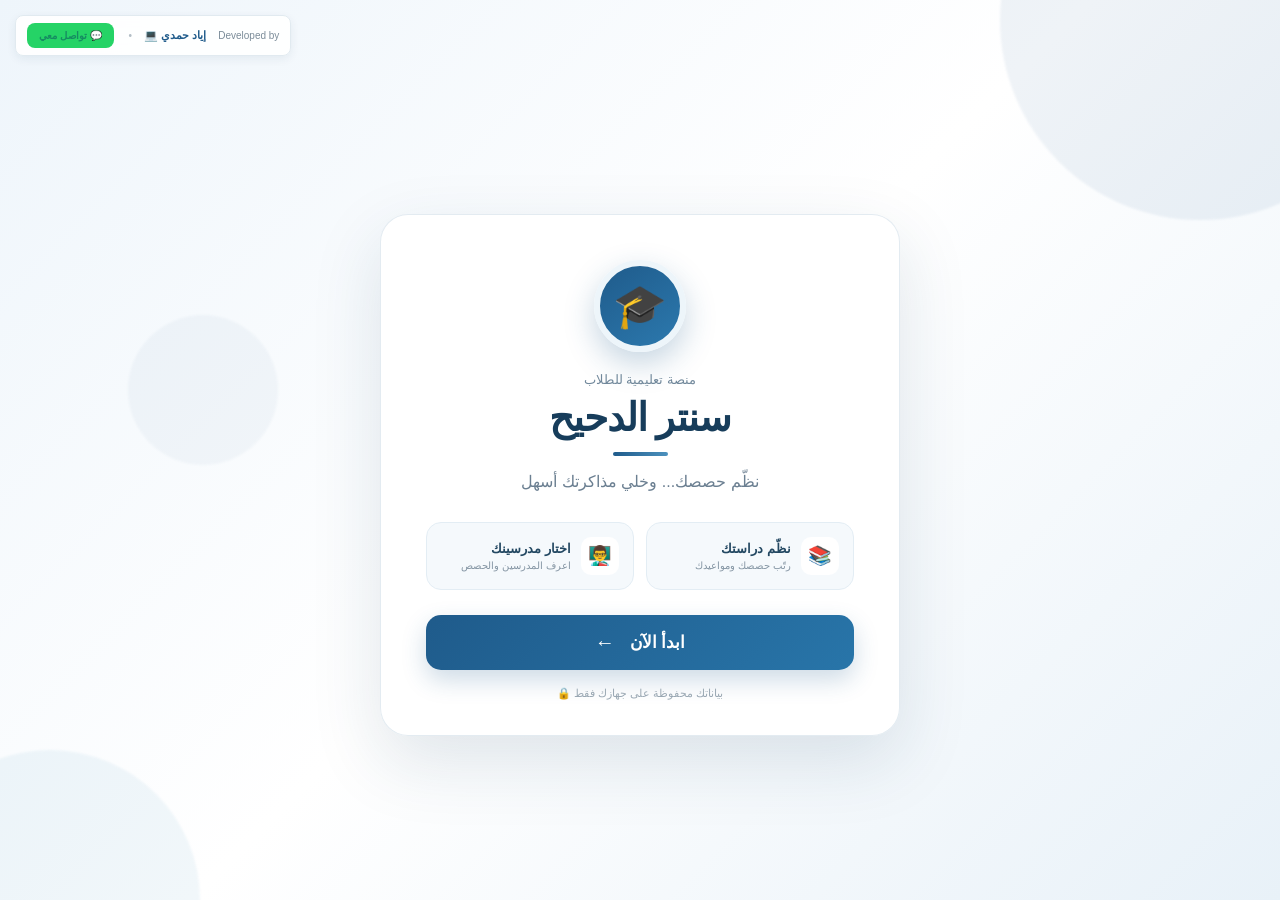
<file: index.html>
<!DOCTYPE html>
<html lang="ar" dir="rtl">

<head>

    <meta charset="UTF-8">

    <meta name="viewport" content="width=device-width, initial-scale=1.0">

    <title>سنتر الدحيح</title>

    <!-- ملف التصميم -->
    <link rel="stylesheet" href="style.css">

</head>

<body>

    <!-- =========================
         خلفية الصفحة
    ========================== -->

    <div class="academic-bg">

        <div class="bg-circle circle-1"></div>
        <div class="bg-circle circle-2"></div>
        <div class="bg-circle circle-3"></div>

    </div>

<!-- بيانات المطور -->

<div class="developer-credit">
    Developed by
    <strong>إياد حمدي 💻</strong>
    <span>•</span>
    <a
        href="https://wa.me/201153010294"
        target="_blank"
        class="whatsapp-link"
    >
        💬 تواصل معي
    </a>
</div>
   

    <!-- =========================
         الصفحة الرئيسية
    ========================== -->

    <main class="welcome-page">

        <div class="welcome-card">


            <!-- الشعار -->

            <div class="logo-wrapper">

                <div class="logo">
                    🎓
                </div>

            </div>


            <!-- عنوان التطبيق -->

            <div class="title-area">

                <span class="small-title">
                    منصة تعليمية للطلاب
                </span>

                <h1>
                    سنتر الدحيح
                </h1>

                <div class="title-line"></div>

                <p>
                    نظّم حصصك... وخلي مذاكرتك أسهل
                </p>

            </div>


            <!-- معلومات بسيطة -->

            <div class="welcome-info">

                <div class="info-item">
                    <span>📚</span>
                    <div>
                        <strong>نظّم دراستك</strong>
                        <small>رتّب حصصك ومواعيدك</small>
                    </div>
                </div>

                <div class="info-item">
                    <span>👨‍🏫</span>
                    <div>
                        <strong>اختار مدرسينك</strong>
                        <small>اعرف المدرسين والحصص</small>
                    </div>
                </div>

            </div>


            <!-- زر البداية -->

            <button id="startBtn" class="start-btn">

                <span>
                    ابدأ الآن
                </span>

                <span class="arrow">
                    ←
                </span>

            </button>


            <!-- عبارة أسفل الزر -->

            <p class="privacy-note">
                بياناتك محفوظة على جهازك فقط 🔒
            </p>

        </div>

    </main>


    <!-- =========================
         نافذة بيانات الطالب
    ========================== -->

    <div class="modal" id="studentModal">

        <div class="modal-content">


            <!-- زر الإغلاق -->

            <button
                class="close-btn"
                id="closeModal"
                type="button"
            >
                ×
            </button>


            <!-- رأس النافذة -->

            <div class="modal-header">

                <div class="modal-icon">
                    👋
                </div>

                <h2>
                    أهلاً بيك
                </h2>

                <p>
                    قبل ما نبدأ، عرفنا بنفسك
                </p>

            </div>


            <!-- الفورم -->

            <form id="studentForm">


                <!-- اسم الطالب -->

                <div class="input-group">

                    <label for="studentName">
                        اسم الطالب
                    </label>

                    <input
                        type="text"
                        id="studentName"
                        placeholder="اكتب اسمك هنا"
                        autocomplete="name"
                        required
                    >

                </div>


                <!-- الصف الدراسي -->

                <div class="input-group">

                    <label for="studentGrade">
                        الصف الدراسي
                    </label>

                    <select
                        id="studentGrade"
                        required
                    >

                        <option value="">
                            اختر الصف الدراسي
                        </option>

                        <option value="الأول الإعدادي">
                            الأول الإعدادي
                        </option>

                        <option value="الثاني الإعدادي">
                            الثاني الإعدادي
                        </option>

                        <option value="الثالث الإعدادي">
                            الثالث الإعدادي
                        </option>

                        <option value="الأول الثانوي">
                            الأول الثانوي
                        </option>

                        <option value="الثاني الثانوي">
                            الثاني الثانوي
                        </option>

                        <option value="الثالث الثانوي">
                            الثالث الثانوي
                        </option>

                    </select>

                </div>


                <!-- زر الدخول -->

                <button
                    type="submit"
                    class="save-btn"
                >

                    دخول إلى التطبيق

                    <span>
                        🚀
                    </span>

                </button>

            </form>

        </div>

    </div>


    <!-- JavaScript -->

    <script src="app.js"></script>

</body>

</html>
</file>
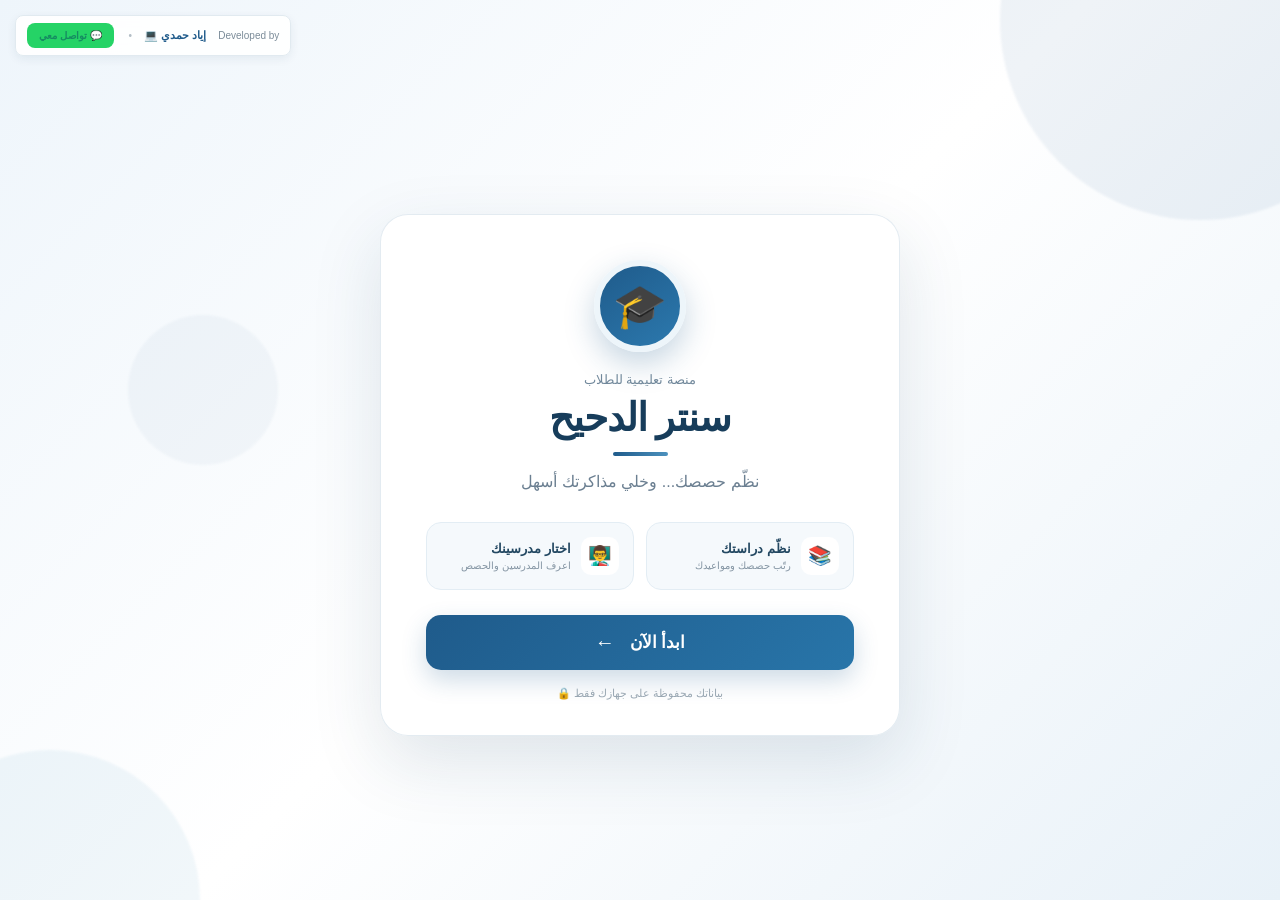
<file: account.html>
<!DOCTYPE html>
<html lang="ar" dir="rtl">

<head>

    <meta charset="UTF-8">

    <meta
        name="viewport"
        content="width=device-width, initial-scale=1.0"
    >

    <title>حسابي - سنتر الدحيح</title>

    <!-- ملف التصميم الرئيسي -->
    <link rel="stylesheet" href="style.css">

</head>


<body>


    <!-- =================================
         صفحة حسابي
         ================================= -->
<!-- =================================
     Developer Credit
     ================================= -->

<!-- بيانات المطور -->

<div class="developer-credit">
    Developed by
    <strong>إياد حمدي 💻</strong>
    <span>•</span>
    <a
        href="https://wa.me/201153010294"
        target="_blank"
        class="whatsapp-link"
    >
        💬 تواصل معي
    </a>
</div>


        <!-- =================================
             رأس الصفحة
             ================================= -->

        <header class="page-header">

            <div>

                <p class="small-text">
                    بياناتك الشخصية
                </p>

                <h1>
                    👤 حسابي
                </h1>

            </div>


            <div class="app-logo">
                🎓
            </div>

        </header>



        <!-- =================================
             بيانات الطالب
             ================================= -->

        <section class="profile-card">


            <div class="profile-avatar">

                <span>
                    👤
                </span>

            </div>


            <div class="profile-info">

                <h2 id="accountStudentName">
                    الطالب
                </h2>

                <p id="accountStudentGrade">
                    الصف الدراسي
                </p>

            </div>


        </section>



        <!-- =================================
             إحصائيات الطالب
             ================================= -->

        <section class="account-stats">


            <div class="account-stat-card">

                <span class="account-stat-icon">
                    👨‍🏫
                </span>

                <span class="account-stat-title">
                    المدرسين
                </span>

                <strong id="accountTeachersCount">
                    0
                </strong>

            </div>


            <div class="account-stat-card">

                <span class="account-stat-icon">
                    📚
                </span>

                <span class="account-stat-title">
                    الحصص الأسبوعية
                </span>

                <strong id="accountLessonsCount">
                    0
                </strong>

            </div>


        </section>



        <!-- =================================
             إعدادات الحساب
             ================================= -->

        <section class="account-settings">


            <h2>
                الإعدادات
            </h2>


            <!-- تعديل البيانات -->

            <button
                class="account-action-btn"
                id="editDataBtn"
            >

                <span>
                    ✏️
                </span>

                <div>

                    <strong>
                        تعديل البيانات
                    </strong>

                    <small>
                        تعديل اسم الطالب والصف الدراسي
                    </small>

                </div>

                <span class="action-arrow">
                    ←
                </span>

            </button>



            <!-- إعادة ضبط البيانات -->

            <button
                class="account-action-btn danger"
                id="resetDataBtn"
            >

                <span>
                    🗑️
                </span>

                <div>

                    <strong>
                        إعادة ضبط البيانات
                    </strong>

                    <small>
                        حذف بياناتك وجميع حصصك
                    </small>

                </div>

                <span class="action-arrow">
                    ←
                </span>

            </button>


        </section>


    </main>



    <!-- =================================
         Modal تعديل البيانات
         ================================= -->

    <div
        class="modal-overlay"
        id="editModal"
    >

        <div class="modal-box">


            <button
                class="close-modal-btn"
                id="closeEditModal"
            >
                ×
            </button>


            <h2>
                ✏️ تعديل البيانات
            </h2>


            <p>
                عدّل بياناتك الشخصية
            </p>


            <form id="editStudentForm">


                <div class="input-group">

                    <label for="editStudentName">
                        اسم الطالب
                    </label>

                    <input
                        type="text"
                        id="editStudentName"
                        placeholder="اكتب اسمك"
                        required
                    >

                </div>



                <div class="input-group">

                    <label for="editStudentGrade">
                        الصف الدراسي
                    </label>

                    <select
                        id="editStudentGrade"
                        required
                    >

                        <option value="">
                            اختر الصف الدراسي
                        </option>

                        <option value="الأول الإعدادي">
                            الأول الإعدادي
                        </option>

                        <option value="الثاني الإعدادي">
                            الثاني الإعدادي
                        </option>

                        <option value="الثالث الإعدادي">
                            الثالث الإعدادي
                        </option>

                        <option value="الأول الثانوي">
                            الأول الثانوي
                        </option>

                        <option value="الثاني الثانوي">
                            الثاني الثانوي
                        </option>

                        <option value="الثالث الثانوي">
                            الثالث الثانوي
                        </option>

                    </select>

                </div>



                <button
                    type="submit"
                    class="save-data-btn"
                >
                    حفظ التعديلات
                </button>


            </form>


        </div>

    </div>



    <!-- =================================
         Navigation Bar
         ================================= -->

    <nav class="bottom-nav">


        <a
            href="home.html"
            class="nav-item"
        >

            <span class="nav-icon">
                🏠
            </span>

            <span>
                الرئيسية
            </span>

        </a>



        <a
            href="schedule.html"
            class="nav-item"
        >

            <span class="nav-icon">
                📅
            </span>

            <span>
                جدولي
            </span>

        </a>



        <a
            href="teachers.html"
            class="nav-item"
        >

            <span class="nav-icon">
                👨‍🏫
            </span>

            <span>
                مدرسيني
            </span>

        </a>
<a
            href="assistants.html"
            class="nav-item"
        >

            <span class="nav-icon">
                🏃
            </span>

            <span>
                الحجز
            </span>

        </a>



        <a
            href="account.html"
            class="nav-item active"
        >

            <span class="nav-icon">
                👤
            </span>

            <span>
                حسابي
            </span>

        </a>


    </nav>



    <!-- =================================
         JavaScript
         ================================= -->

    <script src="account.js"></script>


</body>

</html>
</file>
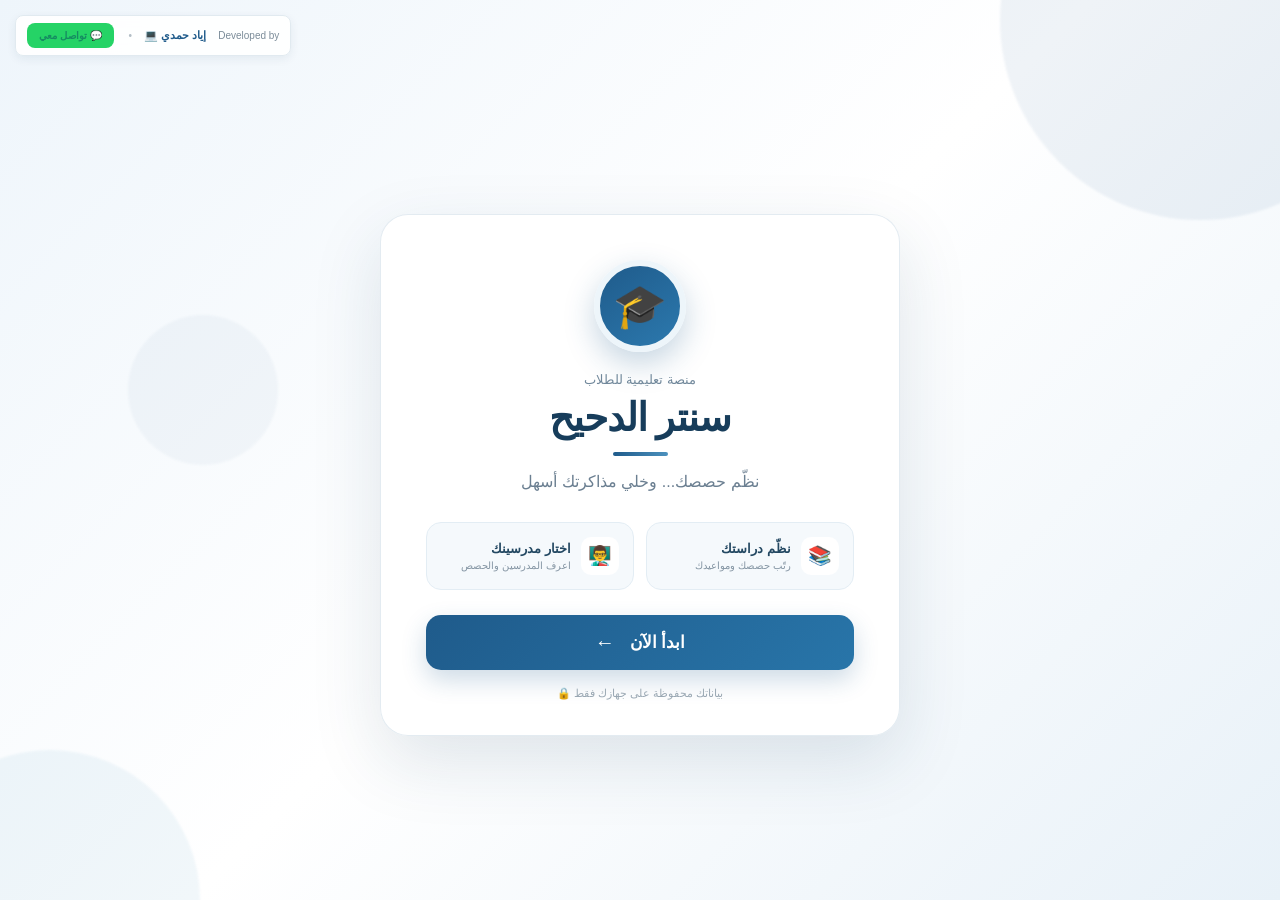
<file: assistants.html>
<!DOCTYPE html>
<html lang="ar" dir="rtl">

<head>

    <meta charset="UTF-8">

    <meta name="viewport" content="width=device-width, initial-scale=1.0">

    <title>مساعدين سنتر الدحيح</title>

    <link rel="stylesheet" href="style.css">

</head>


<body>


    <!-- =====================================
         Header
    ====================================== -->

    <header class="main-header">

        <div class="header-logo">

            سنتر الدحيح

        </div>

    </header>



    <!-- =====================================
         الصفحة
    ====================================== -->

    <main class="assistants-page">


        <!-- عنوان الصفحة -->

        <section class="page-title">

            <h1>
                مساعدي سنتر الدحيح
            </h1>

            <p>
                تواصل مع مساعدي السنتر بسهولة
            </p>

        </section>



        <!-- =====================================
             كروت الـ Assistants
        ====================================== -->

        <section class="assistants-container" id="assistantsContainer">

            <!--
                الكروت يتم إنشاؤها
                من خلال assistants.js
            -->

        </section>


    </main>



    <!-- =====================================
         Footer
    ====================================== -->

<!-- بيانات المطور -->

<div class="developer-credit">
    Developed by
    <strong>إياد حمدي 💻</strong>
    <span>•</span>
    <a
        href="https://wa.me/201153010294"
        target="_blank"
        class="whatsapp-link"
    >
        💬 تواصل معي
    </a>
</div>
    <!-- =================================
         Navigation Bar
         ================================= -->

    <nav class="bottom-nav">


        <a
            href="home.html"
            class="nav-item active"
        >

            <span class="nav-icon">
                🏠
            </span>

            <span>
                الرئيسية
            </span>

        </a>



        <a
            href="schedule.html"
            class="nav-item"
        >

            <span class="nav-icon">
                📅
            </span>

            <span>
                جدولي
            </span>

        </a>



        <a
            href="teachers.html"
            class="nav-item"
        >

            <span class="nav-icon">
                👨‍🏫
            </span>

            <span>
                مدرسيني
            </span>

        </a>

<!-- =====================================
     قسم مساعدي سنتر الدحيح
===================================== -->

<a
            href="assistants.html"
            class="nav-item"
        >

            <span class="nav-icon">
                🏃
            </span>

            <span>
                الحجز
            </span>

        </a>

        <a
            href="account.html"
            class="nav-item"
        >

            <span class="nav-icon">
                👤
            </span>

            <span>
                حسابي
            </span>

        </a>


    </nav>


    <!-- =====================================
         JavaScript
    ====================================== -->

    <script src="assistants.js"></script>
 <script src="data.js"></script>

    <script src="home.js"></script>

    <script>


        /* =====================================
           عنصر الكروت
        ===================================== */

        const assistantsContainer =
            document.getElementById(
                "assistantsContainer"
            );



        /* =====================================
           عرض الـ Assistants
        ===================================== */

        function displayAssistants() {


            if (!assistantsContainer) {

                return;

            }


            assistantsContainer.innerHTML = "";



            assistants.forEach(
                function (assistant) {


                    /* =============================
                       إنشاء الكارت
                    ============================= */

                    const card =
                        document.createElement(
                            "article"
                        );


                    card.className =
                        "teacher-card assistant-card";



                    /* =============================
                       الصورة
                    ============================= */

                    let imageHTML = "";


                    if (
                        assistant.image &&
                        assistant.image.trim() !== ""
                    ) {

                        imageHTML = `

                            <div class="teacher-image-container">

                                <img
                                    src="${assistant.image}"
                                    alt="${assistant.name}"
                                    class="teacher-image"
                                >

                            </div>

                        `;

                    } else {

                        imageHTML = `

                            <div class="teacher-image-container">

                                <div class="assistant-empty-image">

                                    👤

                                </div>

                            </div>

                        `;

                    }



                    /* =============================
                       رابط واتساب
                    ============================= */

                    const whatsappLink =
                        getWhatsAppLink(
                            assistant.whatsapp
                        );



                    /* =============================
                       الكارت
                    ============================= */

                    card.innerHTML = `

                        ${imageHTML}


                        <div class="teacher-info">


                            <h3>

                                ${assistant.name}

                            </h3>


                            <p class="teacher-subject">

                                ${assistant.role}

                            </p>


                            <div class="assistant-phone">

                                📱

                                ${assistant.whatsapp}

                            </div>


                            <div class="teacher-buttons">


                                <a
                                    href="${whatsappLink}"
                                    target="_blank"
                                    rel="noopener noreferrer"
                                    class="subscribe-btn assistant-whatsapp-btn"
                                >

                                    💬 تواصل على واتساب

                                </a>


                            </div>


                        </div>

                    `;


                    assistantsContainer.appendChild(
                        card
                    );

                }
            );

        }



        /* =====================================
           تشغيل الصفحة
        ====================================== */

        displayAssistants();


 
   </script>
   

</body>

</html>
</file>
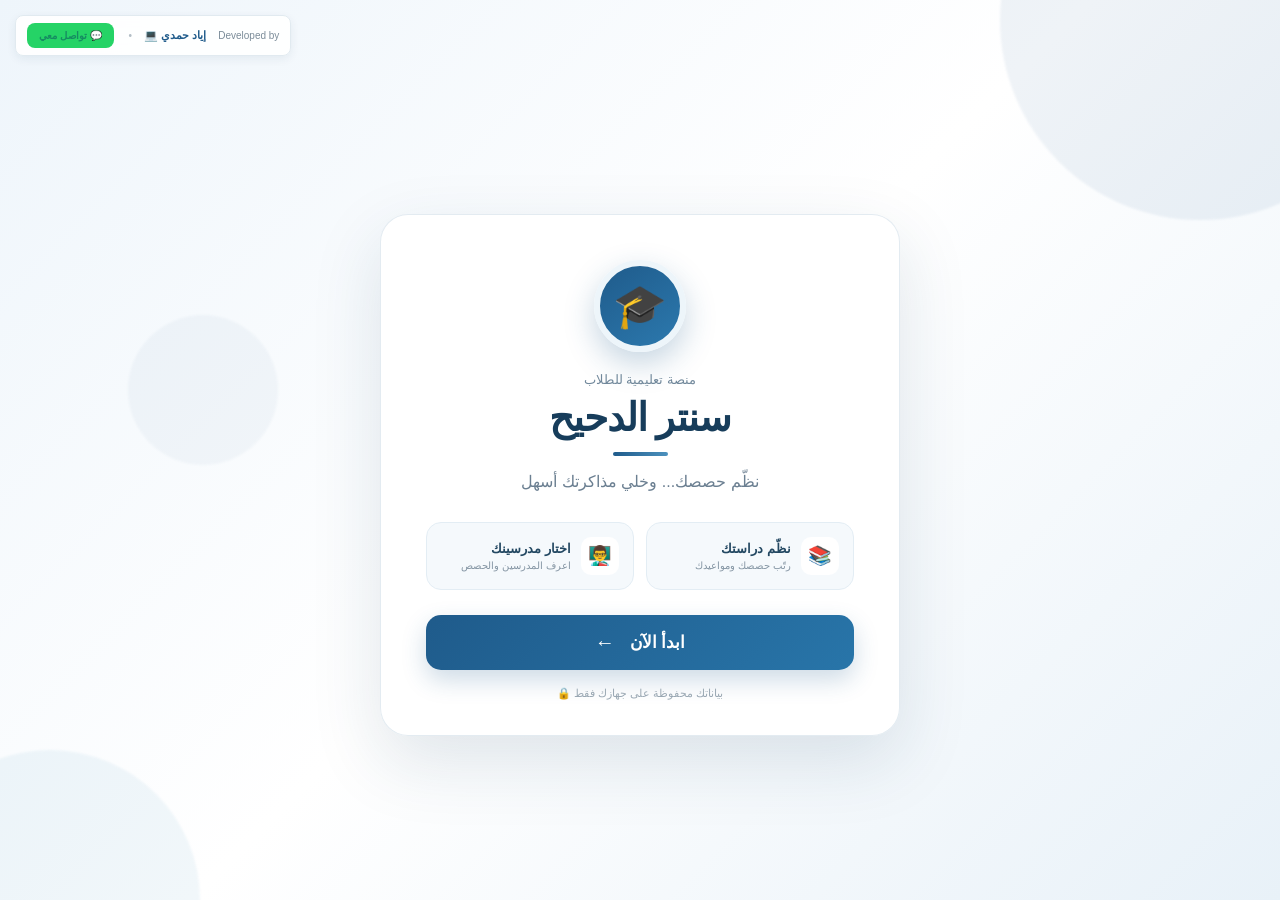
<file: home.html>
<!DOCTYPE html>
<html lang="ar" dir="rtl">

<head>

    <meta charset="UTF-8">

    <meta name="viewport" content="width=device-width, initial-scale=1.0">

    <title>سنتر الدحيح - الرئيسية</title>

    <!-- ملف التصميم الرئيسي -->
    <link rel="stylesheet" href="style.css">

</head>


<body>


    <!-- =================================
         الصفحة الرئيسية
         ================================= -->
<!-- =================================
     Developer Credit
     ================================= -->

<!-- بيانات المطور -->

<div class="developer-credit">
    Developed by
    <strong>إياد حمدي 💻</strong>
    <span>•</span>
    <a
        href="https://wa.me/201153010294"
        target="_blank"
        class="whatsapp-link"
    >
        💬 تواصل معي
    </a>
</div>
    <main class="home-page">


        <!-- =================================
             الهيدر
             ================================= -->

        <header class="home-header">

            <div>

                <p class="small-text">
                    أهلاً بيك 👋
                </p>

                <h1 id="welcomeStudent">
                    أهلاً يا طالب 👋
                </h1>

            </div>


            <div class="app-logo">
               🎓
            </div>

        </header>



        <!-- =================================
             مربع البحث
             ================================= -->

        <section class="search-section">

            <div class="search-box">

                <span>
                    🔍
                </span>

                <input
                    type="text"
                    id="searchInput"
                    placeholder="ابحث عن مدرس أو مادة..."
                >

            </div>

        </section>



        <!-- =================================
             المواد الدراسية
             ================================= -->

        <section class="subjects-section">

            <div class="section-title">

                <h2>
                    المواد الدراسية
                </h2>

            </div>


            <div class="subjects-container">


                <button
                    class="subject-card active"
                    data-subject="all"
                >

                    <span class="subject-icon">
                        📚
                    </span>

                    <span>
                        الكل
                    </span>

                </button>



                <button
                    class="subject-card"
                    data-subject="رياضيات"
                >

                    <span class="subject-icon">
                        📐
                    </span>

                    <span>
                        رياضيات
                    </span>

                </button>



                <button
                    class="subject-card"
                    data-subject="عربي"
                >

                    <span class="subject-icon">
                        📖
                    </span>

                    <span>
                        عربي
                    </span>

                </button>



                <button
                    class="subject-card"
                    data-subject="English"
                >

                    <span class="subject-icon">
                        🇬🇧
                    </span>

                    <span>
                        English
                    </span>

                </button>



               


                <button
                    class="subject-card"
                    data-subject="فيزياء"
                >

                    <span class="subject-icon">
                        ⚡
                    </span>

                    <span>
                        فيزياء
                    </span>

                </button>



                <button
                    class="subject-card"
                    data-subject="كيمياء"
                >

                    <span class="subject-icon">
                        ⚗️
                    </span>

                    <span>
                        كيمياء
                    </span>

                </button>
  

            </div>

        </section>



        <!-- =================================
             المدرسين
             ================================= -->

        <section class="teachers-section">


            <div class="section-title">

                <h2>
                    المدرسين
                </h2>

                <span id="teachersCount">
                    0 مدرس
                </span>

            </div>


            <!-- هنا JavaScript هيضيف Cards المدرسين -->

            <div
                class="teachers-container"
                id="teachersContainer"
            >

                <!-- المدرسين هيتحطوا هنا -->

            </div>


            <!-- رسالة عدم وجود نتائج -->

            <div
                class="empty-search"
                id="emptySearch"
            >

                <div class="empty-icon">
                    🔎
                </div>

                <h3>
                    مفيش نتائج
                </h3>

                <p>
                    جرب تبحث عن مدرس أو مادة تانية.
                </p>

            </div>


        </section>


    </main>
    
      




         


    <!-- =================================
         Navigation Bar
         ================================= -->

    <nav class="bottom-nav">


        <a
            href="home.html"
            class="nav-item active"
        >

            <span class="nav-icon">
                🏠
            </span>

            <span>
                الرئيسية
            </span>

        </a>



        <a
            href="schedule.html"
            class="nav-item"
        >

            <span class="nav-icon">
                📅
            </span>

            <span>
                جدولي
            </span>

        </a>



        <a
            href="teachers.html"
            class="nav-item"
        >

            <span class="nav-icon">
                👨‍🏫
            </span>

            <span>
                مدرسيني
            </span>

        </a>

<!-- =====================================
     قسم مساعدي سنتر الدحيح
===================================== -->

<a
            href="assistants.html"
            class="nav-item"
        >

            <span class="nav-icon">
                🏃
            </span>

            <span>
                الحجز
            </span>

        </a>

        <a
            href="account.html"
            class="nav-item"
        >

            <span class="nav-icon">
                👤
            </span>

            <span>
                حسابي
            </span>

        </a>


    </nav>



    <!-- =================================
         JavaScript
         ================================= -->

    <script src="data.js"></script>

    <script src="home.js"></script>


</body>

</html>
</file>
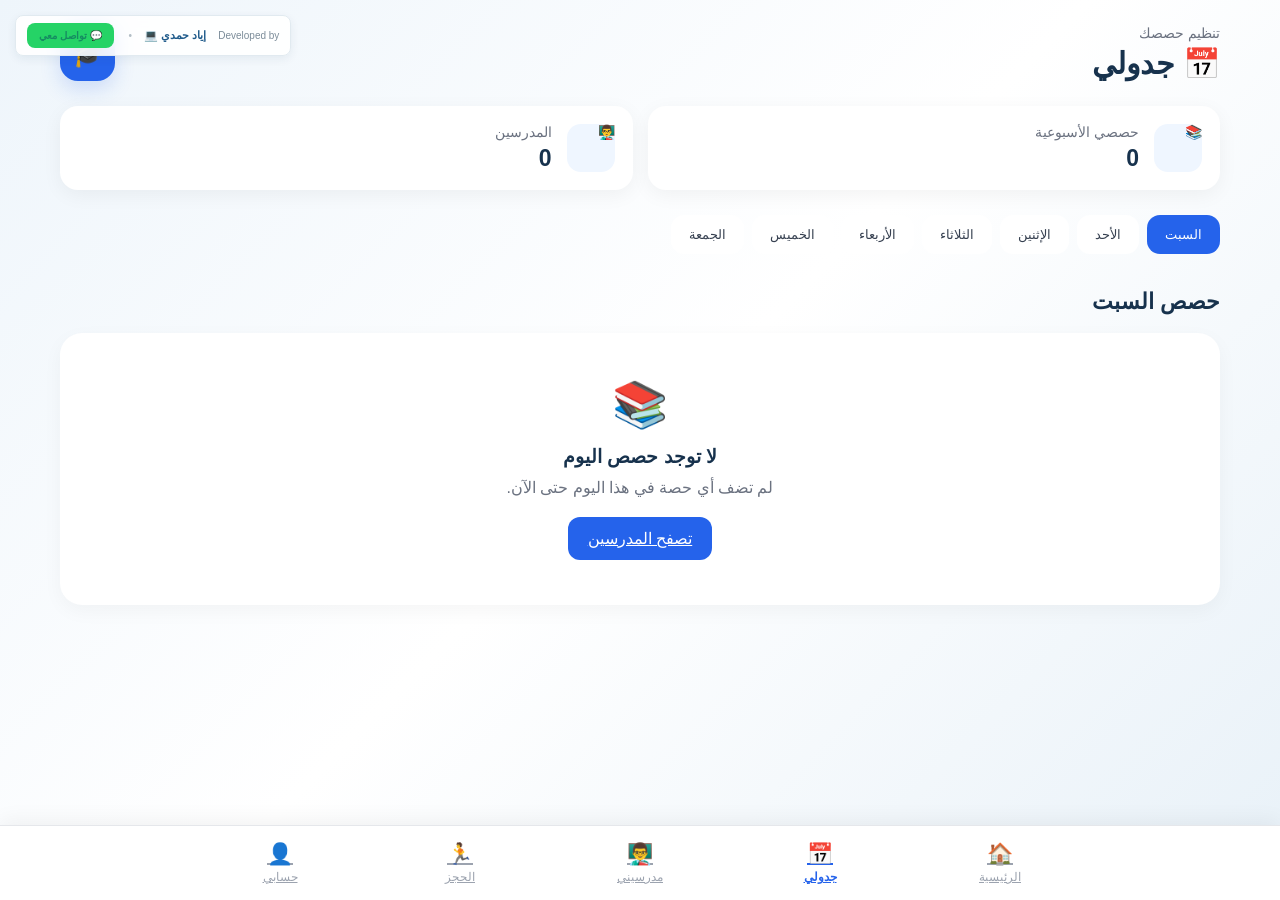
<file: schedule.html>
<!DOCTYPE html>
<html lang="ar" dir="rtl">

<head>

    <meta charset="UTF-8">

    <meta
        name="viewport"
        content="width=device-width, initial-scale=1.0"
    >

    <title>جدولي - سنتر الدحيح</title>

    <!-- ملف التصميم الرئيسي -->
    <link rel="stylesheet" href="style.css">

</head>


<body>


    <!-- =================================
         صفحة جدولي
         ================================= -->
<!-- =================================
     Developer Credit
     ================================= -->

<!-- بيانات المطور -->

<div class="developer-credit">
    Developed by
    <strong>إياد حمدي 💻</strong>
    <span>•</span>
    <a
        href="https://wa.me/201153010294"
        target="_blank"
        class="whatsapp-link"
    >
        💬 تواصل معي
    </a>
</div>
    <main class="schedule-page">


        <!-- =================================
             رأس الصفحة
             ================================= -->

        <header class="page-header">

            <div>

                <p class="small-text">
                    تنظيم حصصك
                </p>

                <h1>
                    📅 جدولي
                </h1>

            </div>


            <div class="app-logo">
                🎓
            </div>

        </header>



        <!-- =================================
             ملخص الجدول
             ================================= -->

        <section class="schedule-summary">

            <div class="summary-card">

                <span class="summary-icon">
                    📚
                </span>

                <div>

                    <span>
                        حصصي الأسبوعية
                    </span>

                    <strong id="weeklyLessonsCount">
                        0
                    </strong>

                </div>

            </div>


            <div class="summary-card">

                <span class="summary-icon">
                    👨‍🏫
                </span>

                <div>

                    <span>
                        المدرسين
                    </span>

                    <strong id="scheduleTeachersCount">
                        0
                    </strong>

                </div>

            </div>

        </section>



        <!-- =================================
             أيام الأسبوع
             ================================= -->

        <section class="days-section">


            <div class="days-container">


                <button
                    class="day-btn active"
                    data-day="السبت"
                >
                    السبت
                </button>


                <button
                    class="day-btn"
                    data-day="الأحد"
                >
                    الأحد
                </button>


                <button
                    class="day-btn"
                    data-day="الإثنين"
                >
                    الإثنين
                </button>


                <button
                    class="day-btn"
                    data-day="الثلاثاء"
                >
                    الثلاثاء
                </button>


                <button
                    class="day-btn"
                    data-day="الأربعاء"
                >
                    الأربعاء
                </button>


                <button
                    class="day-btn"
                    data-day="الخميس"
                >
                    الخميس
                </button>


                <button
                    class="day-btn"
                    data-day="الجمعة"
                >
                    الجمعة
                </button>


            </div>

        </section>



        <!-- =================================
             عنوان اليوم
             ================================= -->

        <section class="current-day-section">

            <div class="section-title">

                <h2 id="currentDayTitle">
                    حصص السبت
                </h2>

            </div>


            <!-- =================================
                 حصص اليوم
                 ================================= -->

            <div
                class="schedule-container"
                id="scheduleContainer"
            >

                <!-- JavaScript هيضيف الحصص هنا -->

            </div>


            <!-- =================================
                 حالة عدم وجود حصص
                 ================================= -->

            <div
                class="empty-schedule"
                id="emptySchedule"
            >

                <div class="empty-icon">
                    📚
                </div>

                <h3>
                    لا توجد حصص اليوم
                </h3>

                <p>
                    لم تضف أي حصة في هذا اليوم حتى الآن.
                </p>

                <a
                    href="home.html"
                    class="browse-teachers-btn"
                >
                    تصفح المدرسين
                </a>

            </div>

        </section>


    </main>



    <!-- =================================
         Navigation Bar
         ================================= -->

    <nav class="bottom-nav">


        <a
            href="home.html"
            class="nav-item"
        >

            <span class="nav-icon">
                🏠
            </span>

            <span>
                الرئيسية
            </span>

        </a>



        <a
            href="schedule.html"
            class="nav-item active"
        >

            <span class="nav-icon">
                📅
            </span>

            <span>
                جدولي
            </span>

        </a>



        <a
            href="teachers.html"
            class="nav-item"
        >

            <span class="nav-icon">
                👨‍🏫
            </span>

            <span>
                مدرسيني
            </span>

        </a>

<a
            href="assistants.html"
            class="nav-item"
        >

            <span class="nav-icon">
                🏃
            </span>

            <span>
                الحجز
            </span>

        </a>


        <a
            href="account.html"
            class="nav-item"
        >

            <span class="nav-icon">
                👤
            </span>

            <span>
                حسابي
            </span>

        </a>


    </nav>



    <!-- =================================
         JavaScript
         ================================= -->

    <script src="schedule.js"></script>


</body>

</html>
</file>
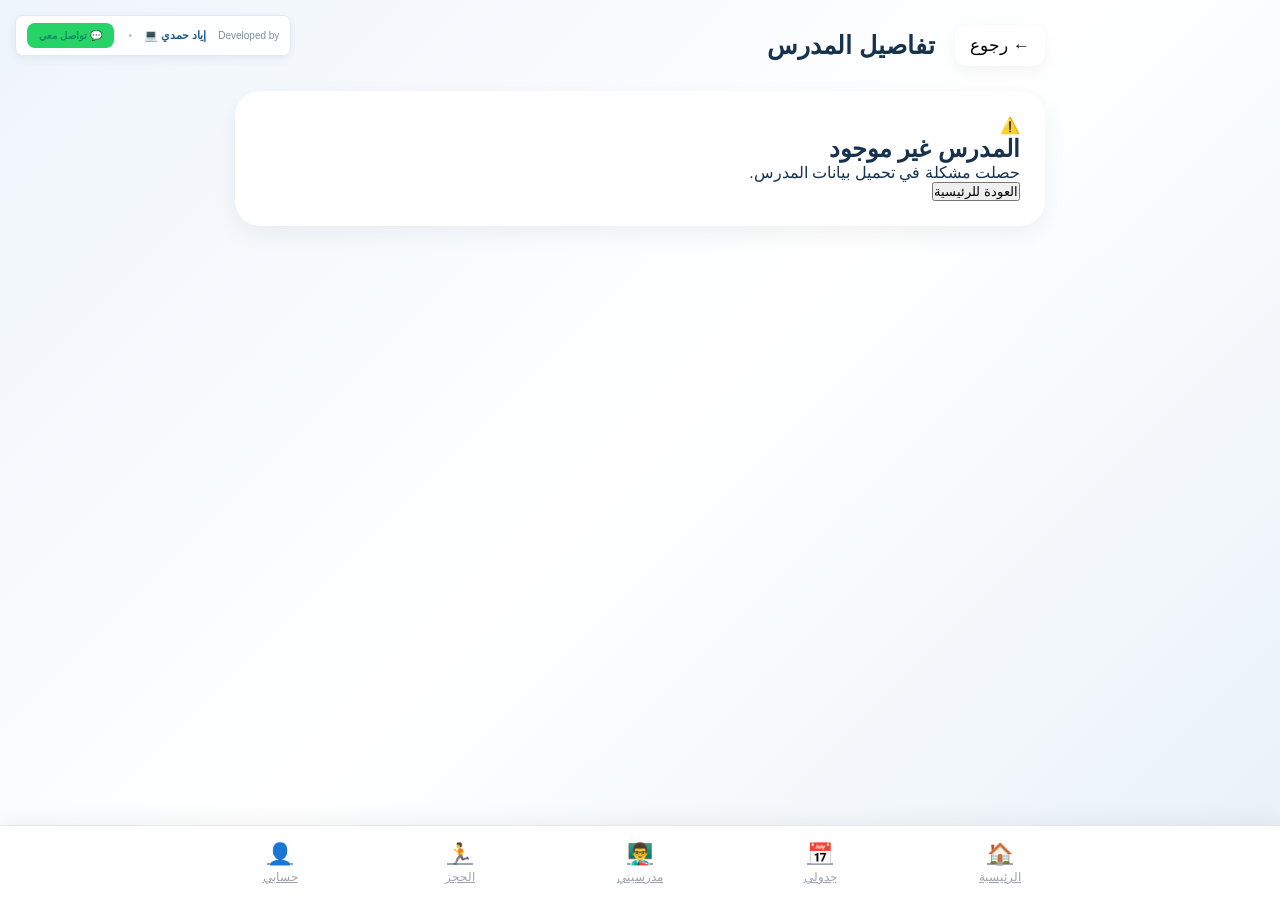
<file: teacher-details.html>
<!DOCTYPE html>
<html lang="ar" dir="rtl">

<head>

    <meta charset="UTF-8">

    <meta
        name="viewport"
        content="width=device-width, initial-scale=1.0"
    >

    <title>تفاصيل المدرس - سنتر الدحيح</title>

    <!-- ملف التصميم الرئيسي -->
    <link rel="stylesheet" href="style.css">

</head>
<!-- بيانات المطور -->

<div class="developer-credit">
    Developed by
    <strong>إياد حمدي 💻</strong>
    <span>•</span>
    <a
        href="https://wa.me/201153010294"
        target="_blank"
        class="whatsapp-link"
    >
        💬 تواصل معي
    </a>
</div>

<body>


    <!-- =================================
         صفحة تفاصيل المدرس
         ================================= -->

    <main class="teacher-details-page">


        <!-- =================================
             زر الرجوع
             ================================= -->

        <header class="details-header">

            <button
                class="back-btn"
                onclick="goBackHome()"
            >

                ←

                <span>
                    رجوع
                </span>

            </button>


            <h1>
                تفاصيل المدرس
            </h1>

        </header>



        <!-- =================================
             بيانات المدرس
             ================================= -->

        <section
            class="teacher-details-card"
            id="teacherDetailsContainer"
        >

            <!-- JavaScript هيضيف بيانات المدرس هنا -->

        </section>



        <!-- =================================
             اختيار المواعيد
             ================================= -->

        <section
            class="choose-schedule-section"
            id="chooseScheduleSection"
        >

            <div class="section-title">

                <h2>
                    اختر مواعيدك
                </h2>

            </div>


            <div
                class="available-schedules"
                id="availableSchedules"
            >

                <!-- المواعيد ستظهر هنا -->

            </div>


            <button
                class="add-schedule-btn"
                id="addScheduleBtn"
            >

                إضافة إلى جدولي

            </button>

        </section>


    </main>



    <!-- =================================
         Navigation Bar
         ================================= -->

    <nav class="bottom-nav">


        <a
            href="home.html"
            class="nav-item"
        >

            <span class="nav-icon">
                🏠
            </span>

            <span>
                الرئيسية
            </span>

        </a>



        <a
            href="schedule.html"
            class="nav-item"
        >

            <span class="nav-icon">
                📅
            </span>

            <span>
                جدولي
            </span>

        </a>



        <a
            href="teachers.html"
            class="nav-item"
        >

            <span class="nav-icon">
                👨‍🏫
            </span>

            <span>
                مدرسيني
            </span>

        </a>

<a
            href="assistants.html"
            class="nav-item"
        >

            <span class="nav-icon">
                🏃
            </span>

            <span>
                الحجز
            </span>

        </a>


        <a
            href="account.html"
            class="nav-item"
        >

            <span class="nav-icon">
                👤
            </span>

            <span>
                حسابي
            </span>

        </a>


    </nav>



    <!-- =================================
         JavaScript
         ================================= -->

    <script src="data.js"></script>

    <script src="teacher-details.js"></script>


</body>

</html>
</file>
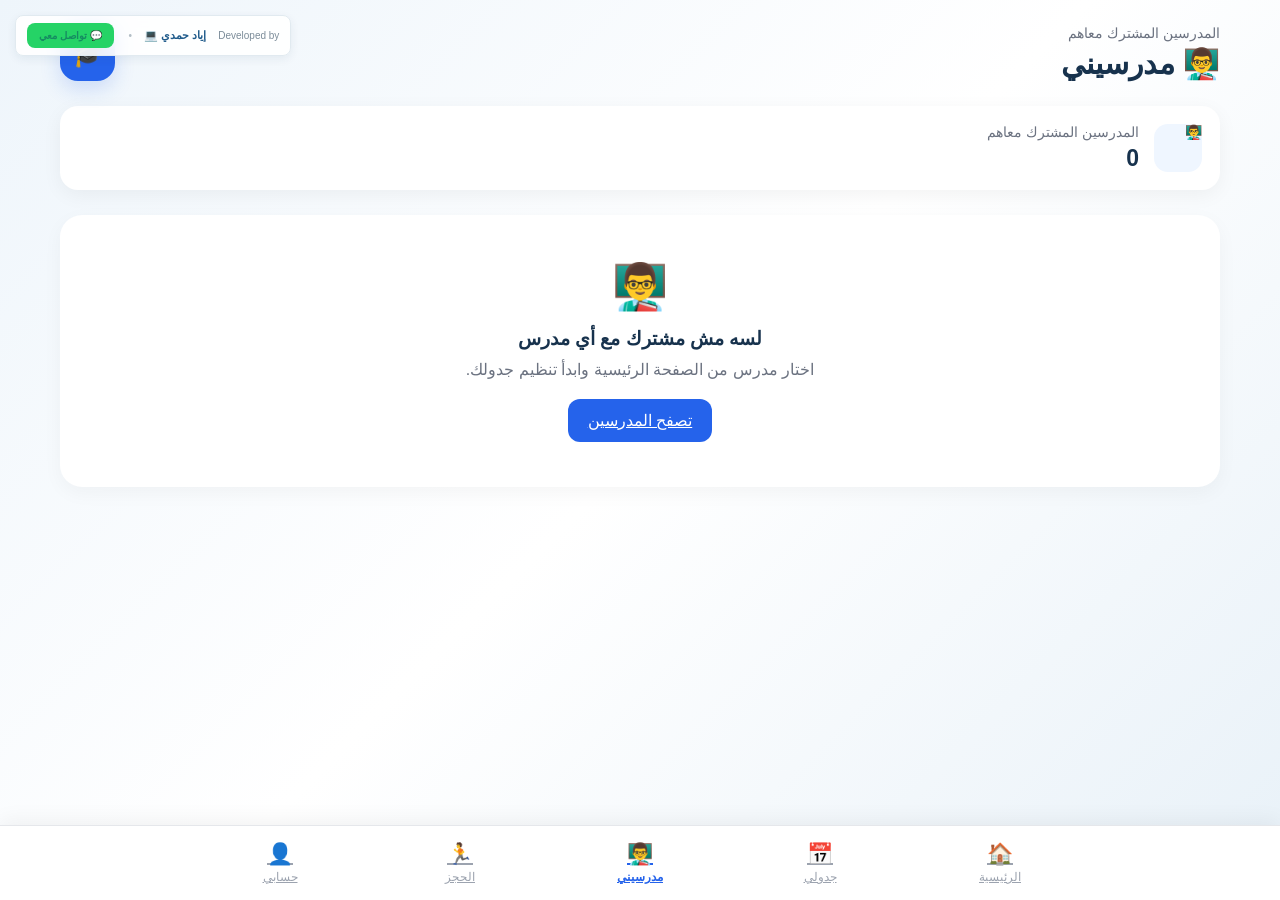
<file: teachers.html>
<!DOCTYPE html>
<html lang="ar" dir="rtl">

<head>

    <meta charset="UTF-8">

    <meta
        name="viewport"
        content="width=device-width, initial-scale=1.0"
    >

    <title>مدرسيني - سنتر الدحيح</title>

    <!-- ملف التصميم الرئيسي -->
    <link rel="stylesheet" href="style.css">

</head>


<body>


    <!-- =================================
         صفحة مدرسيني
         ================================= -->
<!-- =================================
     Developer Credit
     ================================= -->
<!-- بيانات المطور -->

<div class="developer-credit">
    Developed by
    <strong>إياد حمدي 💻</strong>
    <span>•</span>
    <a
        href="https://wa.me/201153010294"
        target="_blank"
        class="whatsapp-link"
    >
        💬 تواصل معي
    </a>
</div>

    <main class="my-teachers-page">


        <!-- =================================
             رأس الصفحة
             ================================= -->

        <header class="page-header">

            <div>

                <p class="small-text">
                    المدرسين المشترك معاهم
                </p>

                <h1>
                    👨‍🏫 مدرسيني
                </h1>

            </div>


            <div class="app-logo">
                🎓
            </div>

        </header>



        <!-- =================================
             عدد المدرسين
             ================================= -->

        <section class="my-teachers-summary">

            <div class="summary-card">

                <span class="summary-icon">
                    👨‍🏫
                </span>

                <div>

                    <span>
                        المدرسين المشترك معاهم
                    </span>

                    <strong id="myTeachersCount">
                        0
                    </strong>

                </div>

            </div>

        </section>



        <!-- =================================
             المدرسين
             ================================= -->

        <section class="my-teachers-section">


            <div
                class="my-teachers-container"
                id="myTeachersContainer"
            >

                <!-- JavaScript هيضيف المدرسين هنا -->

            </div>


            <!-- =================================
                 حالة عدم وجود مدرسين
                 ================================= -->

            <div
                class="empty-my-teachers"
                id="emptyMyTeachers"
            >

                <div class="empty-icon">
                    👨‍🏫
                </div>

                <h3>
                    لسه مش مشترك مع أي مدرس
                </h3>

                <p>
                    اختار مدرس من الصفحة الرئيسية وابدأ تنظيم جدولك.
                </p>

                <a
                    href="home.html"
                    class="browse-teachers-btn"
                >
                    تصفح المدرسين
                </a>

            </div>


        </section>


    </main>



    <!-- =================================
         Navigation Bar
         ================================= -->

    <nav class="bottom-nav">


        <a
            href="home.html"
            class="nav-item"
        >

            <span class="nav-icon">
                🏠
            </span>

            <span>
                الرئيسية
            </span>

        </a>



        <a
            href="schedule.html"
            class="nav-item"
        >

            <span class="nav-icon">
                📅
            </span>

            <span>
                جدولي
            </span>

        </a>



        <a
            href="teachers.html"
            class="nav-item active"
        >

            <span class="nav-icon">
                👨‍🏫
            </span>

            <span>
                مدرسيني
            </span>

        </a>

<a
            href="assistants.html"
            class="nav-item"
        >

            <span class="nav-icon">
                🏃
            </span>

            <span>
                الحجز
            </span>

        </a>


        <a
            href="account.html"
            class="nav-item"
        >

            <span class="nav-icon">
                👤
            </span>

            <span>
                حسابي
            </span>

        </a>


    </nav>



    <!-- =================================
         JavaScript
         ================================= -->

    <script src="data.js"></script>

    <script src="teachers.js"></script>


</body>

</html>
</file>
<file: style.css>
/* =========================================
   سنتر الدحيح
   Main Style Sheet
   ========================================= */


/* =========================================
   Reset
   ========================================= */

/* =================================
   إعدادات عامة
================================= */

* {
    margin: 0;
    padding: 0;
    box-sizing: border-box;
}

body {
    font-family: "Tahoma", "Arial", sans-serif;

    min-height: 100vh;

    background:
        linear-gradient(
            135deg,
            #eef5fb 0%,
            #ffffff 50%,
            #e8f1f8 100%
        );

    color: #17324d;

    overflow-x: hidden;
}


/* =================================
   خلفية أكاديمية
================================= */

.academic-bg {
    position: fixed;

    inset: 0;

    overflow: hidden;

    pointer-events: none;

    z-index: 0;
}


.bg-circle {
    position: absolute;

    border-radius: 50%;

    background: rgba(31, 91, 139, 0.07);

    filter: blur(1px);
}


.circle-1 {
    width: 400px;
    height: 400px;

    top: -180px;
    right: -120px;
}


.circle-2 {
    width: 300px;
    height: 300px;

    bottom: -150px;
    left: -100px;

    background: rgba(24, 117, 173, 0.06);
}


.circle-3 {
    width: 150px;
    height: 150px;

    top: 35%;
    left: 10%;

    background: rgba(31, 91, 139, 0.04);
}


/* =================================
   بيانات المطور
================================= */

.developer-credit {
    position: fixed;

    top: 20px;
    left: 25px;

    z-index: 20;

    display: flex;

    align-items: center;

    gap: 8px;

    padding: 9px 14px;

    background: rgba(255, 255, 255, 0.82);

    border: 1px solid rgba(31, 91, 139, 0.12);

    border-radius: 12px;

    box-shadow: 0 5px 20px rgba(20, 55, 80, 0.08);

    backdrop-filter: blur(10px);

    font-size: 12px;

    color: #6b7f91;
}

.developer-credit strong {
    color: #1f5b8b;

    font-size: 13px;
}

.whatsapp-link {
    text-decoration: none;

    color: #168c62;

    font-weight: bold;

    transition: 0.3s;
}

.whatsapp-link:hover {
    color: #0e6949;

    transform: translateY(-1px);
}


/* =================================
   الصفحة الرئيسية
================================= */

.welcome-page {
    position: relative;

    z-index: 2;

    min-height: 100vh;

    display: flex;

    align-items: center;

    justify-content: center;

    padding: 90px 20px 40px;
}


/* =================================
   الكارت الرئيسي
================================= */

.welcome-card {
    width: 100%;

    max-width: 520px;

    padding: 45px 45px 35px;

    background: rgba(255, 255, 255, 0.94);

    border: 1px solid rgba(31, 91, 139, 0.12);

    border-radius: 28px;

    text-align: center;

    box-shadow:
        0 25px 70px rgba(25, 64, 91, 0.13);

    backdrop-filter: blur(15px);

    animation: cardAppear 0.7s ease;
}


@keyframes cardAppear {

    from {
        opacity: 0;

        transform:
            translateY(25px)
            scale(0.97);
    }

    to {
        opacity: 1;

        transform:
            translateY(0)
            scale(1);
    }
}


/* =================================
   الشعار
================================= */

.logo-wrapper {
    display: flex;

    justify-content: center;

    margin-bottom: 20px;
}


.logo {
    width: 92px;
    height: 92px;

    display: flex;

    align-items: center;

    justify-content: center;

    border-radius: 50%;

    background:
        linear-gradient(
            145deg,
            #1f5b8b,
            #2c79ae
        );

    color: white;

    font-size: 43px;

    box-shadow:
        0 12px 30px rgba(31, 91, 139, 0.25);

    border: 6px solid #edf5fa;
}


/* =================================
   العنوان
================================= */

.title-area {
    margin-bottom: 25px;
}


.small-title {
    display: block;

    color: #71889b;

    font-size: 13px;

    margin-bottom: 8px;
}


.title-area h1 {
    color: #173d5b;

    font-size: 39px;

    font-weight: 800;

    letter-spacing: -1px;
}


.title-line {
    width: 55px;

    height: 4px;

    margin: 12px auto;

    border-radius: 10px;

    background:
        linear-gradient(
            90deg,
            #1f5b8b,
            #4c91bd
        );
}


.title-area p {
    color: #6b7f91;

    font-size: 16px;

    line-height: 1.8;
}


/* =================================
   معلومات التطبيق
================================= */

.welcome-info {
    display: grid;

    grid-template-columns: 1fr 1fr;

    gap: 12px;

    margin: 25px 0;
}


.info-item {
    display: flex;

    align-items: center;

    gap: 10px;

    text-align: right;

    padding: 14px;

    background: #f5f9fc;

    border: 1px solid #e3edf4;

    border-radius: 15px;
}


.info-item > span {
    width: 38px;
    height: 38px;

    flex-shrink: 0;

    display: flex;

    align-items: center;

    justify-content: center;

    background: white;

    border-radius: 10px;

    font-size: 19px;
}


.info-item strong {
    display: block;

    color: #234862;

    font-size: 13px;

    margin-bottom: 4px;
}


.info-item small {
    display: block;

    color: #8495a3;

    font-size: 10px;
}


/* =================================
   زر ابدأ الآن
================================= */

.start-btn {
    width: 100%;

    border: none;

    padding: 16px 22px;

    border-radius: 15px;

    background:
        linear-gradient(
            135deg,
            #1f5b8b,
            #2875a9
        );

    color: white;

    font-family: inherit;

    font-size: 17px;

    font-weight: bold;

    cursor: pointer;

    display: flex;

    align-items: center;

    justify-content: center;

    gap: 15px;

    box-shadow:
        0 10px 25px rgba(31, 91, 139, 0.22);

    transition:
        transform 0.25s,
        box-shadow 0.25s;
}


.start-btn:hover {
    transform: translateY(-3px);

    box-shadow:
        0 14px 30px rgba(31, 91, 139, 0.30);
}


.start-btn:active {
    transform: translateY(0);
}


.arrow {
    font-size: 20px;

    transition: 0.3s;
}


.start-btn:hover .arrow {
    transform: translateX(-5px);
}


/* =================================
   ملاحظة الخصوصية
================================= */

.privacy-note {
    margin-top: 17px;

    color: #9aa8b3;

    font-size: 11px;
}


/* =================================
   نافذة البيانات
================================= */

.modal {
    position: fixed;

    inset: 0;

    z-index: 100;

    display: none;

    align-items: center;

    justify-content: center;

    padding: 20px;

    background:
        rgba(15, 40, 60, 0.55);

    backdrop-filter: blur(7px);
}


.modal.active {
    display: flex;
}


.modal-content {
    position: relative;

    width: 100%;

    max-width: 430px;

    padding: 38px;

    background: white;

    border-radius: 24px;

    box-shadow:
        0 25px 70px rgba(0, 0, 0, 0.22);

    animation: modalAppear 0.35s ease;
}


@keyframes modalAppear {

    from {
        opacity: 0;

        transform:
            translateY(20px)
            scale(0.96);
    }

    to {
        opacity: 1;

        transform:
            translateY(0)
            scale(1);
    }
}


/* =================================
   زر إغلاق النافذة
================================= */

.close-btn {
    position: absolute;

    top: 15px;
    left: 15px;

    width: 35px;
    height: 35px;

    border: none;

    border-radius: 50%;

    background: #f1f5f8;

    color: #6e7f8c;

    font-size: 22px;

    cursor: pointer;

    transition: 0.25s;
}


.close-btn:hover {
    background: #e6edf2;

    color: #173d5b;
}


/* =================================
   رأس النافذة
================================= */

.modal-header {
    text-align: center;

    margin-bottom: 28px;
}


.modal-icon {
    width: 58px;
    height: 58px;

    margin: 0 auto 12px;

    display: flex;

    align-items: center;

    justify-content: center;

    border-radius: 50%;

    background: #edf5fa;

    font-size: 28px;
}


.modal-header h2 {
    color: #173d5b;

    font-size: 25px;

    margin-bottom: 7px;
}


.modal-header p {
    color: #81909c;

    font-size: 13px;
}


/* =================================
   حقول الإدخال
================================= */

.input-group {
    margin-bottom: 19px;
}


.input-group label {
    display: block;

    color: #34536b;

    font-size: 14px;

    font-weight: bold;

    margin-bottom: 8px;
}


.input-group input,
.input-group select {
    width: 100%;

    padding: 14px 15px;

    border: 1px solid #dce7ee;

    border-radius: 12px;

    background: #f9fbfc;

    color: #29465c;

    font-family: inherit;

    font-size: 14px;

    outline: none;

    transition: 0.25s;
}


.input-group input:focus,
.input-group select:focus {
    border-color: #3980ad;

    background: white;

    box-shadow:
        0 0 0 3px rgba(57, 128, 173, 0.10);
}


.input-group input::placeholder {
    color: #a5b1ba;
}


/* =================================
   زر حفظ البيانات
================================= */

.save-btn {
    width: 100%;

    border: none;

    padding: 15px;

    border-radius: 13px;

    background:
        linear-gradient(
            135deg,
            #1f5b8b,
            #2875a9
        );

    color: white;

    font-family: inherit;

    font-size: 15px;

    font-weight: bold;

    cursor: pointer;

    transition: 0.25s;

    box-shadow:
        0 8px 20px rgba(31, 91, 139, 0.18);
}


.save-btn:hover {
    transform: translateY(-2px);

    box-shadow:
        0 11px 25px rgba(31, 91, 139, 0.25);
}


/* =================================
   الموبايل
================================= */

@media (max-width: 600px) {

    .developer-credit {
        position: absolute;

        top: 12px;
        left: 12px;
        right: 12px;

        justify-content: center;

        flex-wrap: wrap;

        font-size: 10px;

        padding: 8px;
    }


    .developer-credit strong {
        font-size: 11px;
    }


    .welcome-page {
        padding: 100px 15px 25px;
    }


    .welcome-card {
        padding: 32px 20px 25px;

        border-radius: 22px;
    }


    .logo {
        width: 78px;
        height: 78px;

        font-size: 35px;
    }


    .title-area h1 {
        font-size: 31px;
    }


    .title-area p {
        font-size: 14px;
    }


    .welcome-info {
        grid-template-columns: 1fr;

        gap: 9px;
    }


    .info-item {
        padding: 11px;
    }


    .modal-content {
        padding: 30px 22px;
    }

}


/* =========================================
   General Container
   ========================================= */

main {

    width: 100%;

    max-width: 1200px;

    margin: auto;

    padding: 25px 20px;

}


/* =========================================
   Header
   ========================================= */

.page-header {

    display: flex;

    justify-content: space-between;

    align-items: center;

    margin-bottom: 25px;

}


.page-header h1 {

    font-size: 30px;

    margin-top: 5px;

}


.small-text {

    color: #6b7280;

    font-size: 14px;

}


.app-logo {

    width: 55px;

    height: 55px;

    border-radius: 18px;

    background: #2563eb;

    display: flex;

    align-items: center;

    justify-content: center;

    font-size: 27px;

    box-shadow:
        0 8px 20px
        rgba(37, 99, 235, 0.18);

}


/* =========================================
   Home
   ========================================= */

.home-header {

    background: #2563eb;

    color: white;

    border-radius: 25px;

    padding: 30px;

    margin-bottom: 25px;

    box-shadow:
        0 12px 30px
        rgba(37, 99, 235, 0.18);

}


.home-header h1 {

    font-size: 30px;

    margin-bottom: 8px;

}


.home-header p {

    opacity: 0.9;

}


/* =========================================
   Search
   ========================================= */

.search-box {

    position: relative;

    margin-bottom: 25px;

}


.search-box input {

    width: 100%;

    border: none;

    outline: none;

    background: white;

    padding: 16px 50px 16px 18px;

    border-radius: 16px;

    font-size: 16px;

    box-shadow:
        0 5px 20px
        rgba(0, 0, 0, 0.05);

}


.search-icon {

    position: absolute;

    right: 18px;

    top: 50%;

    transform: translateY(-50%);

    font-size: 20px;

}


/* =========================================
   Sections
   ========================================= */

.section-title {

    display: flex;

    justify-content: space-between;

    align-items: center;

    margin-bottom: 18px;

}


.section-title h2 {

    font-size: 22px;

}


/* =========================================
   Subjects
   ========================================= */

.subjects-container {

    display: grid;

    grid-template-columns:
        repeat(6, 1fr);

    gap: 12px;

    margin-bottom: 35px;

}


.subject-card {

    border: none;

    background: white;

    padding: 18px 10px;

    border-radius: 17px;

    font-size: 15px;

    transition: 0.25s;

    box-shadow:
        0 5px 18px
        rgba(0, 0, 0, 0.04);

}


.subject-card:hover {

    transform: translateY(-3px);

}


.subject-card.active {

    background: #2563eb;

    color: white;

}


/* =========================================
   Teachers Grid
   ========================================= */

.teachers-container {

    display: grid;

    grid-template-columns:
        repeat(3, 1fr);

    gap: 20px;

}


/* =========================================
   Teacher Card
   ========================================= */

.teacher-card {

    background: white;

    border-radius: 22px;

    padding: 18px;

    box-shadow:
        0 8px 25px
        rgba(0, 0, 0, 0.06);

    transition: 0.25s;

}


.teacher-card:hover {

    transform: translateY(-5px);

    box-shadow:
        0 14px 30px
        rgba(0, 0, 0, 0.09);

}


.teacher-image-container {

    text-align: center;

    margin-bottom: 15px;

}


.teacher-image {

    width: 100px;

    height: 100px;

    object-fit: cover;

    border-radius: 50%;

    border: 4px solid #eff6ff;

}


.teacher-info h3 {

    font-size: 20px;

    margin-bottom: 6px;

}


.teacher-subject {

    color: #2563eb;

    font-weight: bold;

    margin-bottom: 8px;

}


.teacher-grades {

    color: #6b7280;

    font-size: 14px;

    line-height: 1.6;

}


.teacher-price {

    margin-top: 14px;

    background: #f8fafc;

    padding: 10px;

    border-radius: 12px;

}


.teacher-schedules {

    margin-top: 12px;

}


.schedule-item {

    display: flex;

    justify-content: space-between;

    background: #f8fafc;

    padding: 9px;

    border-radius: 10px;

    margin-bottom: 6px;

    font-size: 13px;

}


.teacher-buttons {

    display: grid;

    grid-template-columns: 1fr 1fr;

    gap: 8px;

    margin-top: 15px;

}


.details-btn,
.subscribe-btn {

    border: none;

    border-radius: 12px;

    padding: 12px 8px;

    font-weight: bold;

}


.details-btn {

    background: #eff6ff;

    color: #2563eb;

}


.subscribe-btn {

    background: #2563eb;

    color: white;

}


/* =========================================
   Empty Search
   ========================================= */

.empty-search {

    text-align: center;

    padding: 50px 20px;

    color: #6b7280;

}


.empty-search-icon {

    font-size: 45px;

    margin-bottom: 15px;

}


/* =========================================
   Teacher Details
   ========================================= */

.teacher-details-page {

    max-width: 850px;

}


.details-header {

    display: flex;

    align-items: center;

    gap: 20px;

    margin-bottom: 25px;

}


.details-header h1 {

    font-size: 25px;

}


.back-btn {

    border: none;

    background: white;

    border-radius: 12px;

    padding: 10px 15px;

    font-size: 17px;

    box-shadow:
        0 5px 15px
        rgba(0, 0, 0, 0.05);

}


.teacher-details-card {

    background: white;

    border-radius: 25px;

    padding: 25px;

    box-shadow:
        0 8px 25px
        rgba(0, 0, 0, 0.06);

}


.teacher-details-top {

    display: flex;

    align-items: center;

    gap: 25px;

}


.teacher-details-image {

    width: 150px;

    height: 150px;

    object-fit: cover;

    border-radius: 25px;

}


.teacher-details-main-info h2 {

    font-size: 27px;

    margin-bottom: 10px;

}


.details-subject {

    color: #2563eb;

    font-size: 18px;

    font-weight: bold;

}


.teacher-details-info {

    display: grid;

    grid-template-columns: 1fr 1fr;

    gap: 15px;

    margin-top: 25px;

}


.details-info-item {

    background: #f8fafc;

    padding: 16px;

    border-radius: 15px;

}


.details-info-item span {

    display: block;

    color: #6b7280;

    margin-bottom: 8px;

}


.teacher-description {

    margin-top: 25px;

}


.teacher-description h3 {

    margin-bottom: 10px;

}


.teacher-description p {

    color: #6b7280;

    line-height: 1.9;

}


/* =========================================
   Choose Schedule
   ========================================= */

.choose-schedule-section {

    background: white;

    margin-top: 20px;

    padding: 25px;

    border-radius: 25px;

    box-shadow:
        0 8px 25px
        rgba(0, 0, 0, 0.05);

}


.available-schedules {

    display: grid;

    grid-template-columns:
        repeat(2, 1fr);

    gap: 12px;

}


.available-schedule {

    border: 2px solid #e5e7eb;

    background: white;

    padding: 16px;

    border-radius: 15px;

    display: flex;

    justify-content: space-between;

    transition: 0.2s;

}


.available-schedule:hover {

    border-color: #2563eb;

}


.available-schedule.selected {

    background: #eff6ff;

    border-color: #2563eb;

    color: #2563eb;

}


.add-schedule-btn {

    width: 100%;

    border: none;

    background: #2563eb;

    color: white;

    padding: 16px;

    border-radius: 15px;

    margin-top: 20px;

    font-size: 17px;

    font-weight: bold;

}


/* =========================================
   Schedule Page
   ========================================= */

.schedule-summary {

    display: grid;

    grid-template-columns: 1fr 1fr;

    gap: 15px;

    margin-bottom: 25px;

}


.summary-card {

    background: white;

    border-radius: 18px;

    padding: 18px;

    display: flex;

    align-items: center;

    gap: 15px;

    box-shadow:
        0 5px 20px
        rgba(0, 0, 0, 0.05);

}


.summary-icon {

    width: 48px;

    height: 48px;

    border-radius: 14px;

    background: #eff6ff;

    display: flex;

    align-items: center;

    justify-content: center;

    font-size: 23px;

}


.summary-card span {

    display: block;

    color: #6b7280;

    font-size: 14px;

}


.summary-card strong {

    display: block;

    font-size: 23px;

    margin-top: 5px;

}


/* =========================================
   Days
   ========================================= */

.days-container {

    display: flex;

    gap: 8px;

    overflow-x: auto;

    padding-bottom: 10px;

    margin-bottom: 25px;

}


.day-btn {

    flex: 0 0 auto;

    border: none;

    background: white;

    padding: 12px 18px;

    border-radius: 13px;

    color: #374151;

}


.day-btn.active {

    background: #2563eb;

    color: white;

}


/* =========================================
   Lesson Card
   ========================================= */

.schedule-container {

    display: flex;

    flex-direction: column;

    gap: 12px;

}


.lesson-card {

    background: white;

    border-radius: 18px;

    padding: 18px;

    display: flex;

    align-items: center;

    gap: 20px;

    box-shadow:
        0 6px 20px
        rgba(0, 0, 0, 0.05);

}


.lesson-time {

    min-width: 110px;

    text-align: center;

    background: #eff6ff;

    color: #2563eb;

    padding: 13px;

    border-radius: 14px;

}


.lesson-time strong {

    display: block;

    margin-top: 5px;

}


.lesson-info {

    flex: 1;

}


.lesson-info h3 {

    font-size: 19px;

    margin-bottom: 6px;

}


.lesson-info p {

    color: #6b7280;

    margin-bottom: 8px;

}


.lesson-price {

    font-size: 14px;

    color: #2563eb;

}


.delete-lesson-btn {

    border: none;

    background: #fef2f2;

    color: #dc2626;

    width: 42px;

    height: 42px;

    border-radius: 12px;

}


/* =========================================
   Empty Schedule
   ========================================= */

.empty-schedule,
.empty-my-teachers {

    text-align: center;

    background: white;

    padding: 45px 20px;

    border-radius: 22px;

    box-shadow:
        0 6px 20px
        rgba(0, 0, 0, 0.04);

}


.empty-icon {

    font-size: 45px;

    margin-bottom: 15px;

}


.empty-schedule p,
.empty-my-teachers p {

    color: #6b7280;

    margin: 10px 0 20px;

}


.browse-teachers-btn {

    display: inline-block;

    background: #2563eb;

    color: white;

    padding: 12px 20px;

    border-radius: 12px;

}


/* =========================================
   My Teachers
   ========================================= */

.my-teachers-summary {

    margin-bottom: 25px;

}


.my-teachers-container {

    display: grid;

    grid-template-columns:
        repeat(3, 1fr);

    gap: 20px;

}


.my-teacher-card {

    background: white;

    border-radius: 22px;

    padding: 18px;

    box-shadow:
        0 8px 25px
        rgba(0, 0, 0, 0.06);

}


.my-teacher-image {

    text-align: center;

    margin-bottom: 15px;

}


.my-teacher-image img {

    width: 105px;

    height: 105px;

    border-radius: 50%;

    object-fit: cover;

}


.my-teacher-info h3 {

    font-size: 19px;

}


.my-teacher-subject {

    color: #2563eb;

    font-weight: bold;

    margin: 6px 0;

}


.my-teacher-price {

    background: #f8fafc;

    padding: 10px;

    border-radius: 12px;

    margin-top: 12px;

}


.my-teacher-schedules {

    margin-top: 12px;

}


.my-teacher-schedule {

    display: flex;

    justify-content: space-between;

    background: #f8fafc;

    padding: 9px;

    border-radius: 10px;

    margin-bottom: 6px;

    font-size: 13px;

}


.my-teacher-buttons {

    display: grid;

    grid-template-columns: 1fr 1fr;

    gap: 8px;

    margin-top: 15px;

}


.view-schedule-btn,
.cancel-subscription-btn {

    border: none;

    padding: 11px 6px;

    border-radius: 11px;

    font-weight: bold;

}


.view-schedule-btn {

    background: #eff6ff;

    color: #2563eb;

}


.cancel-subscription-btn {

    background: #fef2f2;

    color: #dc2626;

}


.no-teacher-schedule {

    color: #9ca3af;

    font-size: 13px;

}


/* =========================================
   Account
   ========================================= */

.profile-card {

    background: white;

    border-radius: 25px;

    padding: 25px;

    display: flex;

    align-items: center;

    gap: 20px;

    box-shadow:
        0 8px 25px
        rgba(0, 0, 0, 0.06);

}


.profile-avatar {

    width: 85px;

    height: 85px;

    border-radius: 50%;

    background: #eff6ff;

    display: flex;

    align-items: center;

    justify-content: center;

    font-size: 38px;

}


.profile-info h2 {

    font-size: 25px;

    margin-bottom: 7px;

}


.profile-info p {

    color: #6b7280;

}


.account-stats {

    display: grid;

    grid-template-columns: 1fr 1fr;

    gap: 15px;

    margin: 20px 0;

}


.account-stat-card {

    background: white;

    border-radius: 18px;

    padding: 20px;

    text-align: center;

    box-shadow:
        0 6px 20px
        rgba(0, 0, 0, 0.05);

}


.account-stat-icon {

    display: block;

    font-size: 28px;

    margin-bottom: 8px;

}


.account-stat-title {

    display: block;

    color: #6b7280;

}


.account-stat-card strong {

    display: block;

    color: #2563eb;

    font-size: 25px;

    margin-top: 7px;

}


.account-settings {

    background: white;

    border-radius: 22px;

    padding: 22px;

}


.account-settings h2 {

    margin-bottom: 15px;

}


.account-action-btn {

    width: 100%;

    border: none;

    background: #f8fafc;

    padding: 16px;

    border-radius: 15px;

    margin-bottom: 10px;

    display: flex;

    align-items: center;

    gap: 14px;

    text-align: right;

}


.account-action-btn div {

    flex: 1;

}


.account-action-btn strong {

    display: block;

    font-size: 15px;

}


.account-action-btn small {

    display: block;

    color: #6b7280;

    margin-top: 4px;

}


.action-arrow {

    font-size: 18px;

}


.account-action-btn.danger {

    background: #fff7f7;

}


.account-action-btn.danger strong {

    color: #dc2626;

}


/* =========================================
   Modal
   ========================================= */

.modal-overlay {

    position: fixed;

    inset: 0;

    background:
        rgba(0, 0, 0, 0.45);

    display: none;

    align-items: center;

    justify-content: center;

    padding: 20px;

    z-index: 1000;

}


.modal-overlay.show {

    display: flex;

}


.modal-box {

    width: 100%;

    max-width: 450px;

    background: white;

    border-radius: 22px;

    padding: 25px;

    position: relative;

}


.close-modal-btn {

    position: absolute;

    top: 15px;

    left: 15px;

    border: none;

    background: #f3f4f6;

    width: 35px;

    height: 35px;

    border-radius: 50%;

    font-size: 22px;

}


.modal-box h2 {

    margin-bottom: 7px;

}


.modal-box > p {

    color: #6b7280;

    margin-bottom: 20px;

}


.input-group {

    margin-bottom: 17px;

}


.input-group label {

    display: block;

    margin-bottom: 7px;

    font-weight: bold;

}


.input-group input,
.input-group select {

    width: 100%;

    border: 1px solid #e5e7eb;

    outline: none;

    padding: 13px;

    border-radius: 12px;

    font-size: 15px;

}


.input-group input:focus,
.input-group select:focus {

    border-color: #2563eb;

}


.save-data-btn {

    width: 100%;

    border: none;

    background: #2563eb;

    color: white;

    padding: 14px;

    border-radius: 13px;

    font-size: 16px;

    font-weight: bold;

}


/* =========================================
   Bottom Navigation
   ========================================= */

.bottom-nav {

    position: fixed;

    bottom: 0;

    right: 0;

    left: 0;

    height: 75px;

    background: white;

    border-top: 1px solid #e5e7eb;

    display: flex;

    justify-content: center;

    z-index: 900;

    box-shadow:
        0 -5px 20px
        rgba(0, 0, 0, 0.05);

}


.nav-item {

    width: 25%;

    max-width: 180px;

    display: flex;

    flex-direction: column;

    align-items: center;

    justify-content: center;

    gap: 4px;

    color: #9ca3af;

    font-size: 12px;

    transition: 0.2s;

}


.nav-icon {

    font-size: 21px;

}


.nav-item.active {

    color: #2563eb;

    font-weight: bold;

}


/* =========================================
   Responsive - Tablet
   ========================================= */

@media (max-width: 900px) {

    .subjects-container {

        grid-template-columns:
            repeat(3, 1fr);

    }


    .teachers-container {

        grid-template-columns:
            repeat(2, 1fr);

    }


    .my-teachers-container {

        grid-template-columns:
            repeat(2, 1fr);

    }

}


/* =========================================
   Responsive - Mobile
   ========================================= */

@media (max-width: 600px) {


    body {

        padding-bottom: 82px;

    }


    main {

        padding:
            18px 14px;

    }


    .page-header h1 {

        font-size: 24px;

    }


    .home-header {

        padding: 22px;

        border-radius: 20px;

    }


    .home-header h1 {

        font-size: 24px;

    }


    .subjects-container {

        grid-template-columns:
            repeat(2, 1fr);

    }


    .teachers-container {

        grid-template-columns: 1fr;

    }


    .my-teachers-container {

        grid-template-columns: 1fr;

    }


    .teacher-card {

        padding: 15px;

    }


    .teacher-image {

        width: 90px;

        height: 90px;

    }


    .teacher-buttons {

        grid-template-columns: 1fr 1fr;

    }


    .teacher-details-top {

        flex-direction: column;

        text-align: center;

    }


    .teacher-details-image {

        width: 130px;

        height: 130px;

    }


    .teacher-details-info {

        grid-template-columns: 1fr;

    }


    .available-schedules {

        grid-template-columns: 1fr;

    }


    .schedule-summary {

        grid-template-columns: 1fr 1fr;

    }


    .summary-card {

        padding: 13px;

    }


    .summary-card span {

        font-size: 12px;

    }


    .lesson-card {

        padding: 13px;

        gap: 10px;

    }


    .lesson-time {

        min-width: 85px;

        padding: 10px 5px;

    }


    .lesson-info h3 {

        font-size: 16px;

    }


    .delete-lesson-btn {

        width: 38px;

        height: 38px;

    }


    .profile-card {

        padding: 18px;

    }


    .profile-avatar {

        width: 70px;

        height: 70px;

    }


    .profile-info h2 {

        font-size: 20px;

    }


    .account-stats {

        gap: 10px;

    }


    .account-stat-card {

        padding: 15px 8px;

    }


    .account-stat-title {

        font-size: 13px;

    }


    .bottom-nav {

        height: 70px;

    }


    .nav-item {

        font-size: 10px;

    }


    .nav-icon {

        font-size: 19px;

    }

}


/* =========================================
   Small Mobile
   ========================================= */

@media (max-width: 380px) {

    .teacher-buttons {

        grid-template-columns: 1fr;

    }


    .my-teacher-buttons {

        grid-template-columns: 1fr;

    }


    .schedule-summary {

        grid-template-columns: 1fr;

    }

} 
.developer-credit {
    text-align: center;
    padding: 15px 10px 90px;
    font-size: 13px;
    color: #777;
}

.developer-credit strong {
    color: #2563eb;
    font-weight: 700;
    margin: 0 5px;
}

.whatsapp-link {
    display: inline-block;
    margin-right: 8px;
    padding: 7px 12px;
    background: #25D366;
    color: white;
    text-decoration: none;
    border-radius: 8px;
    font-size: 12px;
    font-weight: bold;
}

.whatsapp-link:hover {
    opacity: 0.85;
}
/* بيانات المطور - سطر واحد */

.developer-credit {
    position: fixed;
    top: 15px;
    left: 15px;

    display: inline-flex;
    align-items: center;
    gap: 7px;

    padding: 7px 11px;

    background: rgba(255, 255, 255, 0.9);

    border: 1px solid #e1eaf0;
    border-radius: 8px;

    font-size: 10px;
    white-space: nowrap;

    color: #7b8c99;

    box-shadow: 0 3px 10px rgba(20, 55, 80, 0.07);

    z-index: 20;
}

.developer-credit strong {
    color: #1f5b8b;
    font-size: 11px;
}

.developer-credit span {
    color: #b3bec6;
}

.whatsapp-link {
    color: #168c62;
    text-decoration: none;
    font-size: 10px;
    font-weight: bold;
}

.whatsapp-link:hover {
    color: #0d6949;
}
</file>
